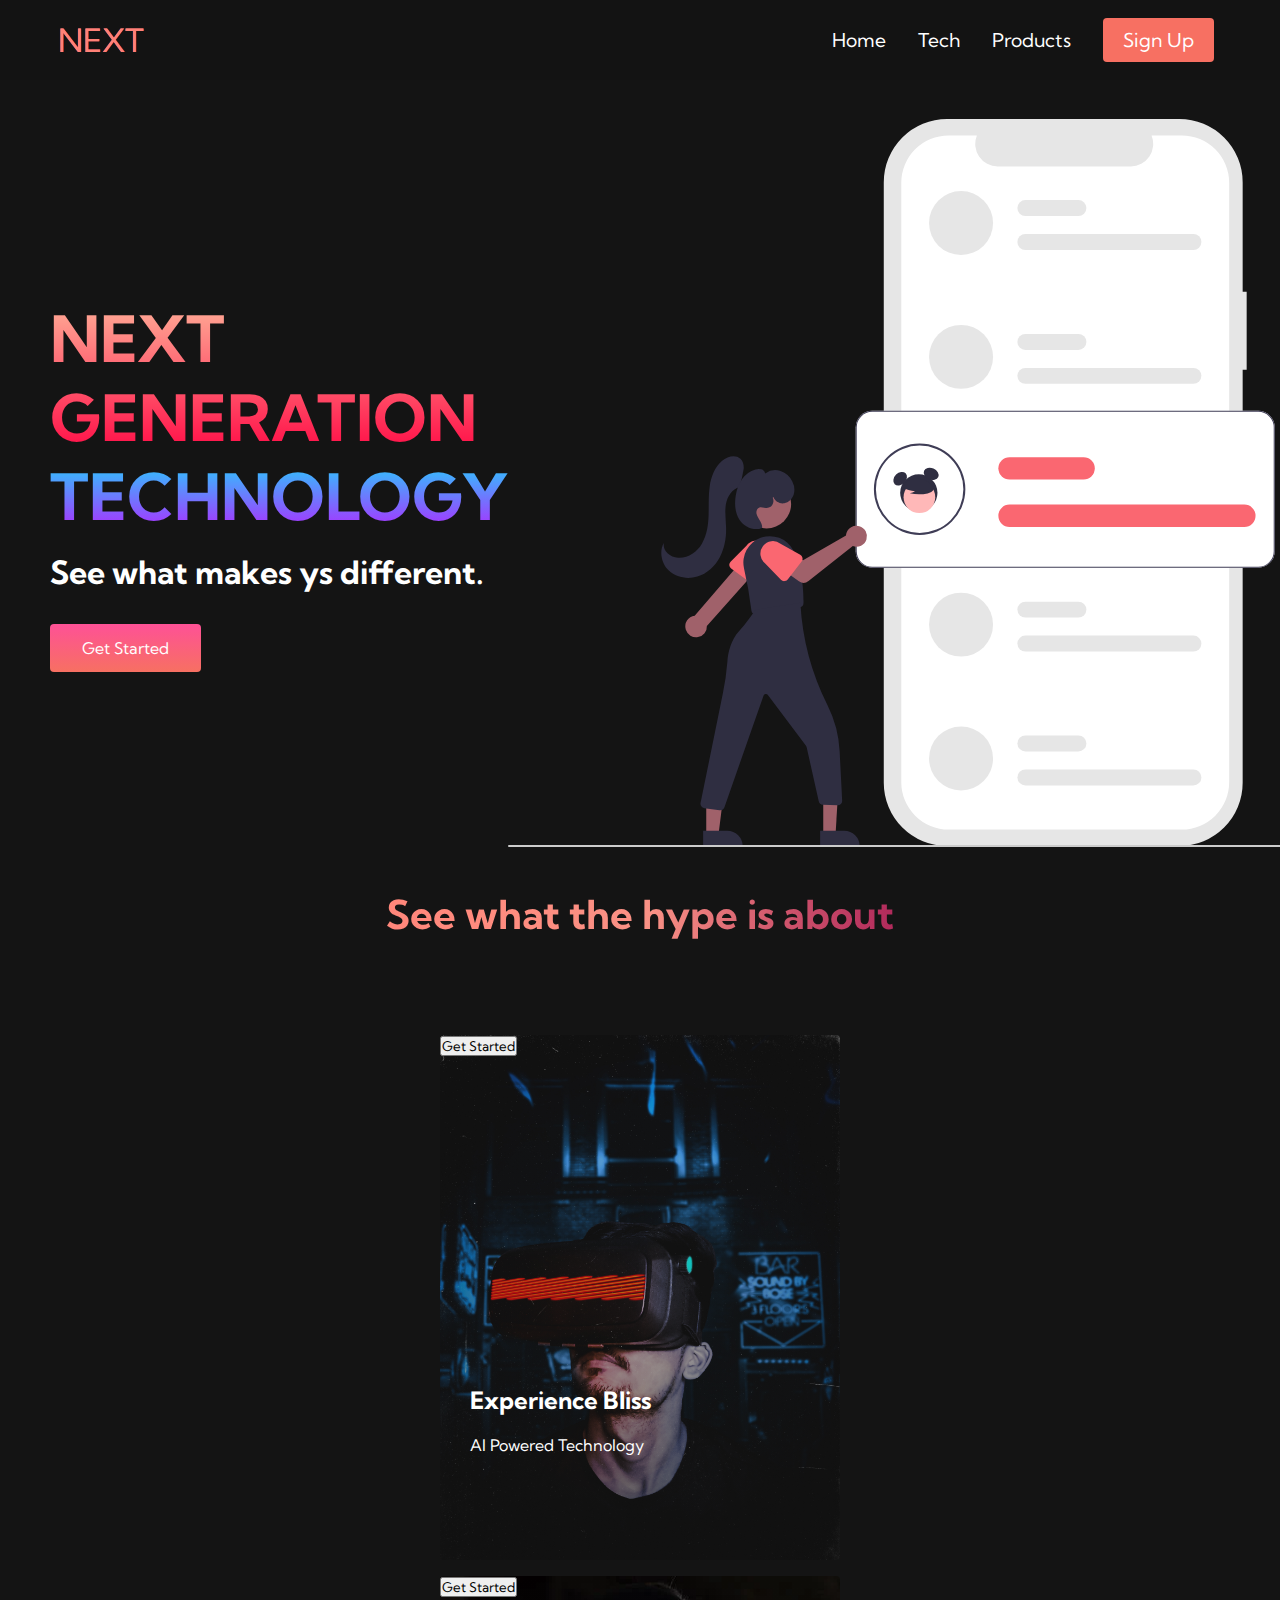
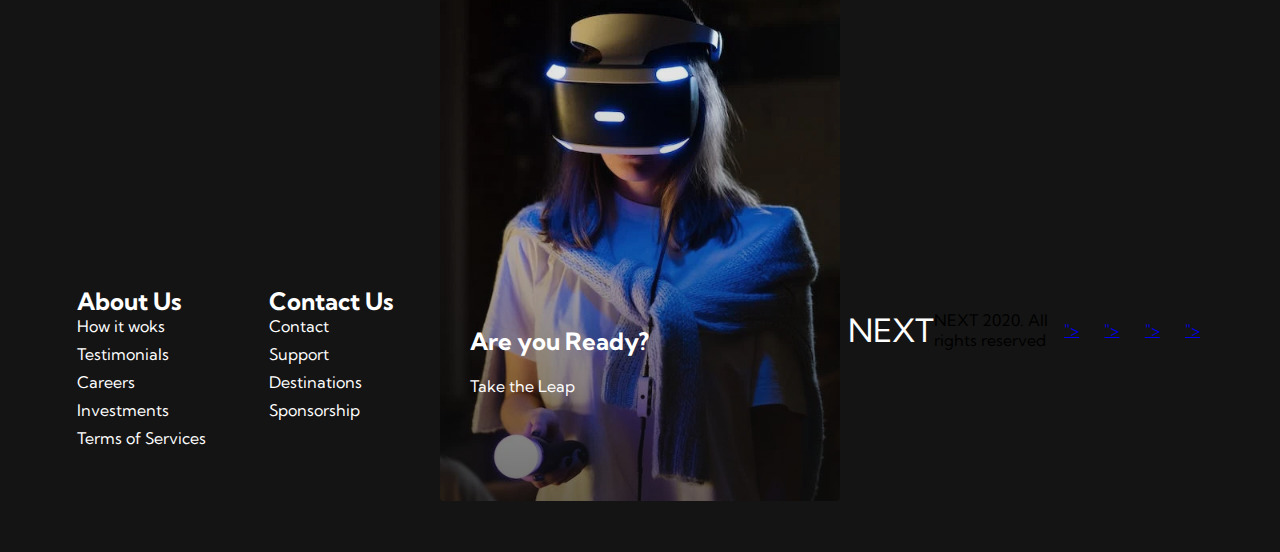
<file: index.html>
<!DOCTYPE html>
<html lang="en">
  <head>
    <meta charset="UTF-8" />
    <meta http-equiv="X-UA-Compatible" content="IE=edge" />
    <meta name="viewport" content="width=device-width, initial-scale=1.0" />
    <title>Next Website</title>
    <link rel="stylesheet" href="style.css" />
    <link rel="preconnect" href="https://fonts.googleapis.com" />
    <link rel="preconnect" href="https://fonts.gstatic.com" crossorigin />
    <link
      href="https://fonts.googleapis.com/css2?family=Kumbh+Sans&family=Montserrat&family=Oswald&display=swap"
      rel="stylesheet"
    />
  </head>
  <body>
    <!----Navbar Section-->
    <nav class="navbar">
      <div class="navbar__container">
        <a href="/" id="navbar__logo"><i class="fas fa-gem"></i>NEXT</a>
        <div class="navbar__toggle" id="mobile-menu">
          <span class="bar"></span>
          <span class="bar"></span>
          <span class="bar"></span>
        </div>

        <ul class="navbar__menu">
          <li class="navbar__item">
            <a href="/" class="navbar__links">Home</a>
          </li>
          <li class="navbar__item">
            <a href="/tech.html" class="navbar__links">Tech</a>
          </li>
          <li class="navbar__item">
            <a href="/" class="navbar__links">Products</a>
          </li>
          <li class="navbar__btn">
            <a href="/" class="button">Sign Up</a>
          </li>
        </ul>
      </div>
    </nav>
    <!-----Hero Section-->
    <div class="main">
      <div class="main__container">
        <div class="main__content">
          <h1 class="main__content--text">NEXT GENERATION</h1>
          <h2>TECHNOLOGY</h2>
          <p>See what makes ys different.</p>
          <button class="main__btn"><a href="/">Get Started</a></button>
        </div>
        <div class="main__img--container">
          <img src="images/pic1.svg" alt="pic" id="main__img" />
        </div>
      </div>
    </div>

    <!---Service Section-->
    <div class="services">
      <h1>See what the hype is about</h1>
      <div class="services__container">
        <div class="services__card">
          <h2>Experience Bliss</h2>
          <p>AI Powered Technology</p>
          <button>Get Started</button>
        </div>
        <div class="services__card">
          <h2>Are you Ready?</h2>
          <p>Take the Leap</p>
          <button>Get Started</button>
        </div>
      </div>
    </div>

    <!---Footer Section-->
    <div class="footer__container">
      <div class="footer__links">
        <div class="footer__link--wrapper">
          <div class="footer__link--items">
            <h2>About Us</h2>
            <a href="/">How it woks</a>
            <a href="/">Testimonials</a>
            <a href="/">Careers</a>
            <a href="/">Investments</a>
            <a href="/">Terms of Services </a>
          </div>
        <div class="footer__link--wrapper">
          <div class="footer__link--items">
            <h2>Contact Us</h2>
            <a href="/">Contact </a>
            <a href="/">Support </a>
            <a href="/">Destinations </a>
            <a href="/">Sponsorship</a>
          </div>
          <div class="footer__link--items">
            <h2>Videos</h2>
            <a href="/">Submit Video</a>
            <a href="/">Ambassadors</a>
            <a href="/">Agency</a>
            <a href="/">Influencer</a>
          </div>
          <div class="footer__link--items">
            <h2>Social Media</h2>
            <a href="/">Instagram</a>
            <a href="/">Youtube</a>
            <a href="/">Facebook</a>
            <a href="/">Twitter</a>
          </div>
        </div>
      </div>
      <div class="social__media">
        <div class="social__media--wrap">
            <div class="footer__logo">
                <a href="/" id="footer__logo"><i class="fas faa-gem"></i>NEXT</a>
            </div>
            <p class="website__right">NEXT 2020. All rights reserved</p>
            <div class="social__icons">
                <a href="/" class="social__icons--link" target="_blank">
                    <i class="fab fa-instagram"></i>"></i>
                </a>
                <a href="/" class="social__icons--link" target="_blank">
                    <i class="fab fa-twitter"></i>"></i>
                </a>
                <a href="/" class="social__icons--link" target="_blank">
                    <i class="fab fa-youtube"></i>"></i>
                </a>
                <a href="/" class="social__icons--link" target="_blank">
                    <i class="fab fa-linked"></i>"></i>
                </a>
            </div>
        </div>
      </div>
    </div>
    <script src="app.js"></script>
  </body>
</html>
</file>
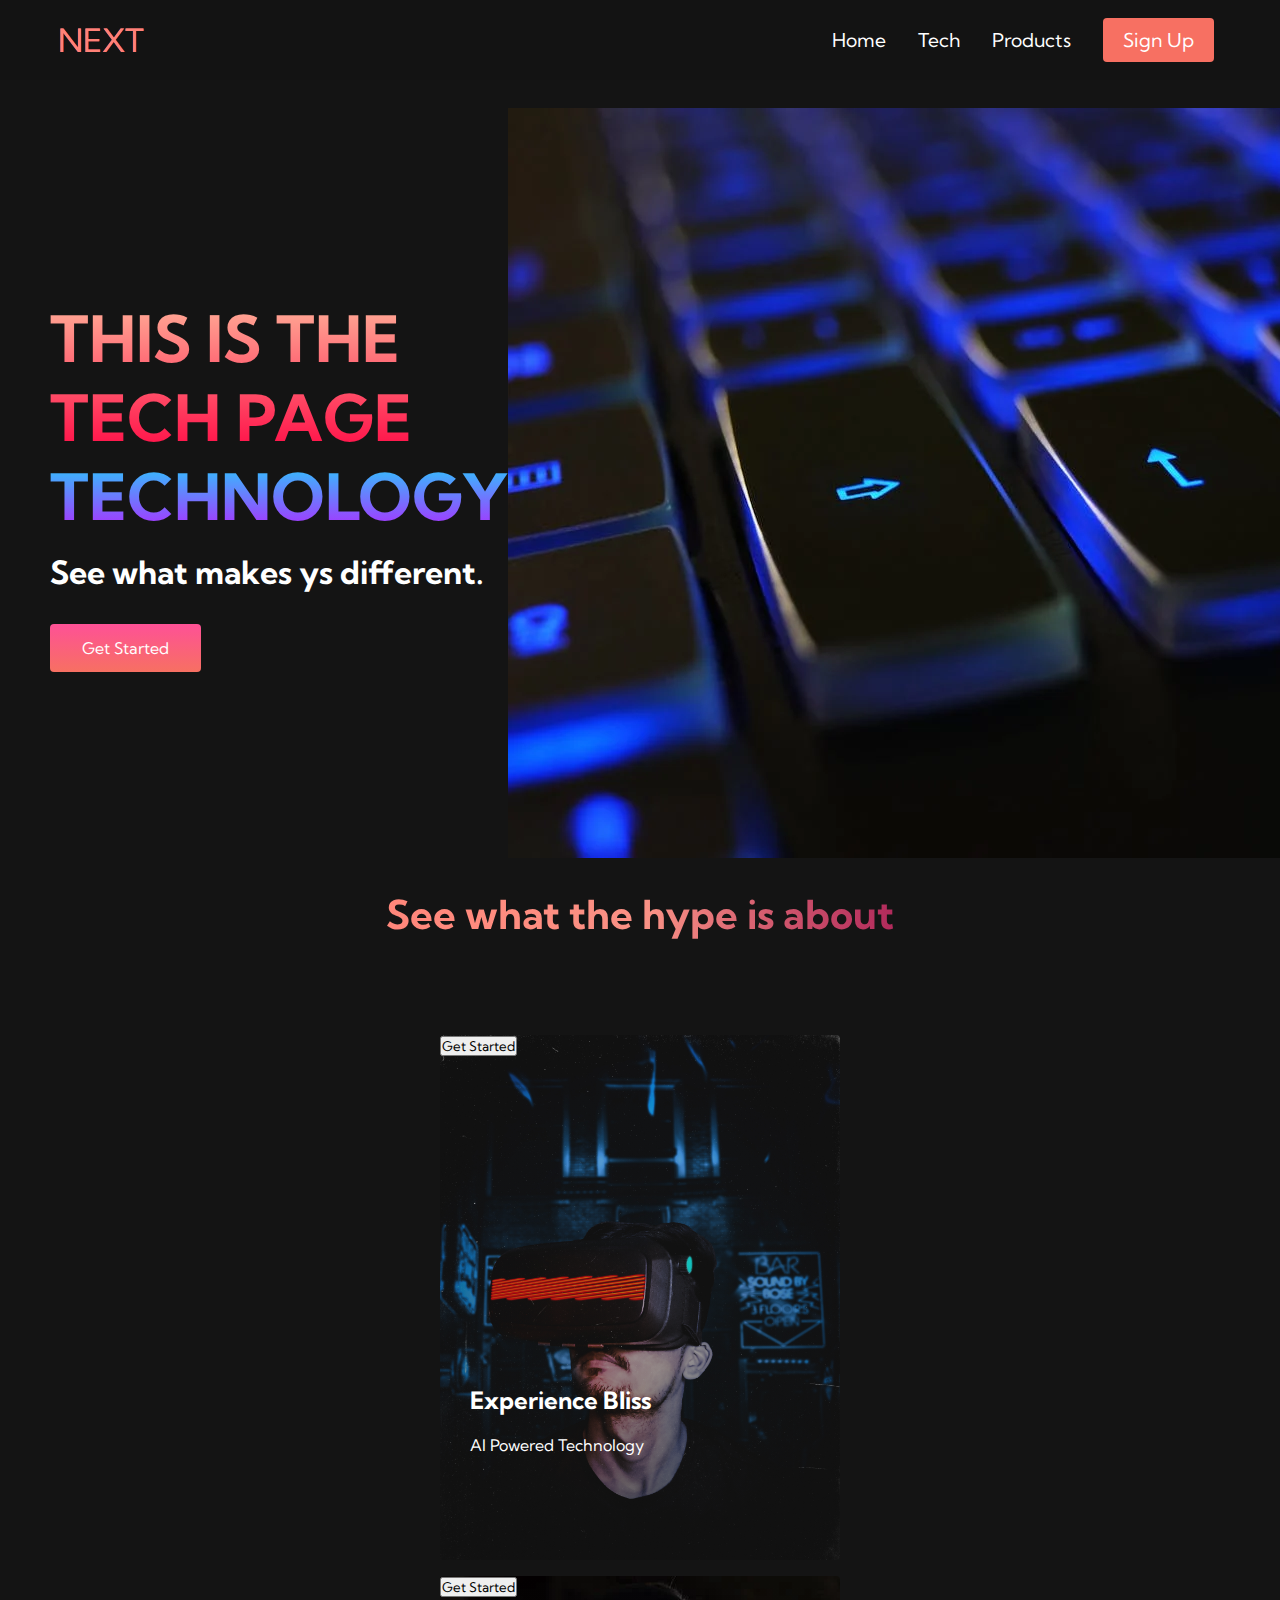
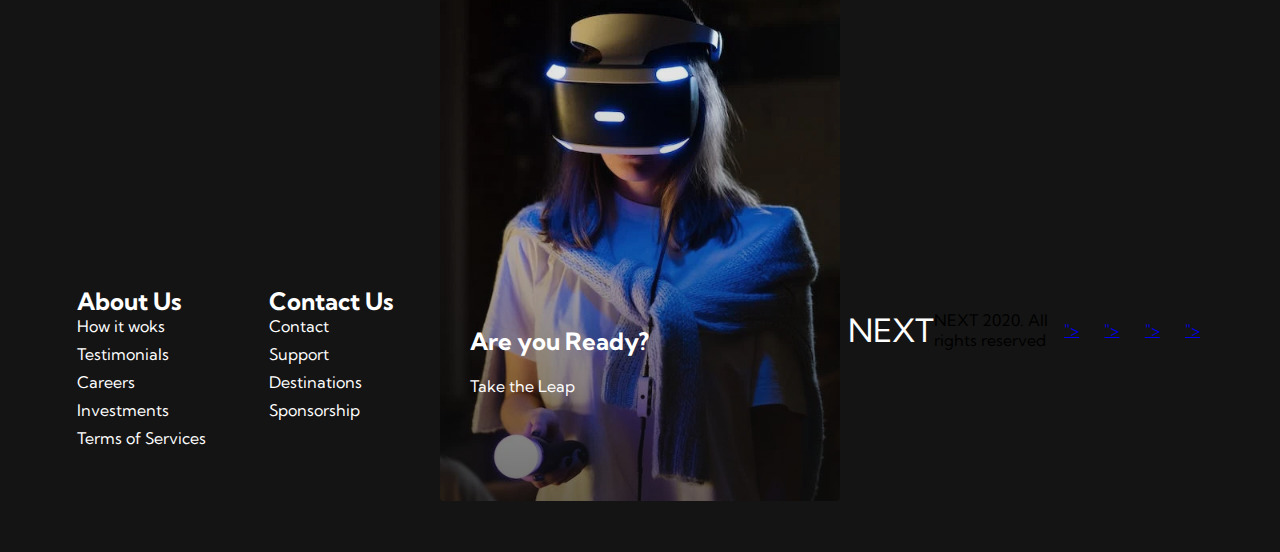
<file: tech.html>
<!DOCTYPE html>
<html lang="en">
  <head>
    <meta charset="UTF-8" />
    <meta http-equiv="X-UA-Compatible" content="IE=edge" />
    <meta name="viewport" content="width=device-width, initial-scale=1.0" />
    <title>Next Website</title>
    <link rel="stylesheet" href="style.css" />
    <link rel="preconnect" href="https://fonts.googleapis.com" />
    <link rel="preconnect" href="https://fonts.gstatic.com" crossorigin />
    <link
      href="https://fonts.googleapis.com/css2?family=Kumbh+Sans&family=Montserrat&family=Oswald&display=swap"
      rel="stylesheet"
    />
  </head>
  <body>
    <!----Navbar Section-->
    <nav class="navbar">
      <div class="navbar__container">
        <a href="/" id="navbar__logo"><i class="fas fa-gem"></i>NEXT</a>
        <div class="navbar__toggle" id="mobile-menu">
          <span class="bar"></span>
          <span class="bar"></span>
          <span class="bar"></span>
        </div>

        <ul class="navbar__menu">
          <li class="navbar__item">
            <a href="/" class="navbar__links">Home</a>
          </li>
          <li class="navbar__item">
            <a href="/tech.html" class="navbar__links">Tech</a>
          </li>
          <li class="navbar__item">
            <a href="/" class="navbar__links">Products</a>
          </li>
          <li class="navbar__btn">
            <a href="/" class="button">Sign Up</a>
          </li>
        </ul>
      </div>
    </nav>
    <!-----Hero Section-->
    <div class="main">
      <div class="main__container">
        <div class="main__content">
          <h1 class="main__content--text">THIS IS THE TECH PAGE</h1>
          <h2>TECHNOLOGY</h2>
          <p>See what makes ys different.</p>
          <button class="main__btn"><a href="/">Get Started</a></button>
        </div>
        <div class="main__img--container">
          <img src="images/computer1.webp" alt="pic" id="main__img" />
        </div>
      </div>
    </div>

    <!---Service Section-->
    <div class="services">
      <h1>See what the hype is about</h1>
      <div class="services__container">
        <div class="services__card">
          <h2>Experience Bliss</h2>
          <p>AI Powered Technology</p>
          <button>Get Started</button>
        </div>
        <div class="services__card">
          <h2>Are you Ready?</h2>
          <p>Take the Leap</p>
          <button>Get Started</button>
        </div>
      </div>
    </div>

    <!---Footer Section-->
    <div class="footer__container">
      <div class="footer__links">
        <div class="footer__link--wrapper">
          <div class="footer__link--items">
            <h2>About Us</h2>
            <a href="/">How it woks</a>
            <a href="/">Testimonials</a>
            <a href="/">Careers</a>
            <a href="/">Investments</a>
            <a href="/">Terms of Services </a>
          </div>
        <div class="footer__link--wrapper">
          <div class="footer__link--items">
            <h2>Contact Us</h2>
            <a href="/">Contact </a>
            <a href="/">Support </a>
            <a href="/">Destinations </a>
            <a href="/">Sponsorship</a>
          </div>
          <div class="footer__link--items">
            <h2>Videos</h2>
            <a href="/">Submit Video</a>
            <a href="/">Ambassadors</a>
            <a href="/">Agency</a>
            <a href="/">Influencer</a>
          </div>
          <div class="footer__link--items">
            <h2>Social Media</h2>
            <a href="/">Instagram</a>
            <a href="/">Youtube</a>
            <a href="/">Facebook</a>
            <a href="/">Twitter</a>
          </div>
        </div>
      </div>
      <div class="social__media">
        <div class="social__media--wrap">
            <div class="footer__logo">
                <a href="/" id="footer__logo"><i class="fas faa-gem"></i>NEXT</a>
            </div>
            <p class="website__right">NEXT 2020. All rights reserved</p>
            <div class="social__icons">
                <a href="/" class="social__icons--link" target="_blank">
                    <i class="fab fa-instagram"></i>"></i>
                </a>
                <a href="/" class="social__icons--link" target="_blank">
                    <i class="fab fa-twitter"></i>"></i>
                </a>
                <a href="/" class="social__icons--link" target="_blank">
                    <i class="fab fa-youtube"></i>"></i>
                </a>
                <a href="/" class="social__icons--link" target="_blank">
                    <i class="fab fa-linked"></i>"></i>
                </a>
            </div>
        </div>
      </div>
    </div>
    <script src="app.js"></script>
  </body>
</html>
</file>
<file: style.css>
* {
  box-sizing: border-box;
  margin: 0;
  padding: 0;
  font-family: "Kumbh Sans", sans-serif;
}

.navbar {
  background: #131313;
  height: 80px;
  display: flex;
  justify-content: center;
  align-items: center;
  font-size: 1.2rem;
  position: sticky;
  top: 0;
  z-index: 999;
}

.navbar__container {
  display: flex;
  justify-content: space-between;
  height: 80px;
  z-index: 1;
  width: 100%;
  max-width: 1300px;
  margin: 0 auto;
  padding: 0 50px;
}

#navbar__logo {
  color: #ff8177;
  background-image: linear-gradient(to top, #ff0844 0%, #ffb199 100%);
  background-size: 100%;
  -webkit-background-clip: text;
  -moz-background-clip: text;
  -webkit-texxt-fill-color: transparent;
  -moz-text-fill-color: transparent;
  display: flex;
  align-items: center;
  cursor: pointer;
  text-decoration: none;
  font-size: 2rem;
}

.fa-gem {
  margin-right: 0.5rem;
}

.navbar__menu {
  display: flex;
  align-items: center;
  list-style: none;
  text-align: center;
}

.navbar__item {
  height: 80px;
}

.navbar__links {
  color: #fff;
  display: flex;
  align-items: center;
  justify-content: center;
  text-decoration: none;
  padding: 0 1rem;
  height: 100%;
}

.navbar__btn {
  display: flex;
  justify-content: center;
  align-items: center;
  padding: 0 1rem;
  width: 100%;
}

.button {
  display: flex;
  justify-content: center;
  align-items: center;
  text-decoration: none;
  padding: 10px 20px;
  height: 100%;
  width: 100%;
  border: none;
  outline: none;
  border-radius: 4px;
  background: #f77062;
  color: #fff;
}

.button:hover {
  background: #4837ff;
  transition: all 0.3s ease;
}

.navbar__links:hover {
  color: #f77062;
  transition: all 0.3s ease;
}

@media screen and (max-width: 960px) {
  .navbar__container {
    display: flex;
    justify-content: space-between;
    height: 80px;
    z-index: 1;
    width: 100%;
    max-width: 1300px;
    padding: 0;
  }

  .navbar__menu {
    display: grid;
    grid-template-columns: auto;
    margin: 0;
    width: 100%;
    position: absolute;
    top: -1000px;
    opacity: 0;
    transition: all 0.5s ease;
    height: 50vh;
    z-index: -1;
    background: #131313;
  }

  .navbar__menu.active {
    background: #131313;
    top: 100%;
    opacity: 1;
    transition: all 0.5s ease;
    z-index: 99;
    height: 50vh;
    font-size: 1.6rem;
  }

  #navbar__logo {
    padding-left: 25px;
  }

  .navbar__toggle .bar {
    width: 25px;
    height: 3px;
    margin: 5px auto;
    transition: all 0.3s ease-in-out;
    background: #fff;
  }

  .navbar__item {
    width: 100%;
  }

  .navbar__links {
    text-align: center;
    padding: 2rem;
    width: 100%;
    display: table;
  }

  #mobile-menu {
    position: absolute;
    top: 20%;
    right: 5%;
    transform: translate(5%, 20%);
  }

  .navbar__btn {
    padding-bottom: 2rem;
  }

  .button {
    display: flex;
    justify-content: center;
    align-items: center;
    width: 80%;
    height: 80px;
    margin: 0;
  }

  .navbar__toggle .bar {
    display: block;
    cursor: pointer;
  }

  #mobile-menu.is-active .bar:nth-child(2) {
    opacity: 0;
  }

  #mobile-menu.is-active .bar:nth-child(1) {
    transform: translateY(8px) rotate(45deg);
  }

  #mobile-menu.is-active .bar:nth-child(3) {
    transform: translateY(-8px) rotate(-45deg);
  }
}

/*Hero Section CSS */
.main {
  background-color: #141414;
}

.main__container {
  display: grid;
  grid-template-columns: 1fr 1fr;
  align-items: center;
  justify-self: center;
  margin: 0 auto;
  height: 90vh;
  background-color: #141414;
  z-index: 1;
  width: 100%;
  max-width: 1300px;
  padding: 0 50px;
}

.main__content h1 {
  font-size: 4rem;
  background-color: #ff8177;
  background-image: linear-gradient(to top, #ff0844 0%, #ffb199 100%);
  background-size: 100%;
  -webkit-background-clip: text;
  -moz-background-clip: text;
  -webkit-text-fill-color: transparent;
  -moz-text-fill-color: transparent;
}

.main__content h2 {
  font-size: 4rem;
  background-color: #ff8177;
  background-image: linear-gradient(to top, #b721ff 0%, #21d4fd 100%);
  background-size: 100%;
  -webkit-background-clip: text;
  -moz-background-clip: text;
  -webkit-text-fill-color: transparent;
  -moz-text-fill-color: transparent;
}

.main__content p {
  margin-top: 1rem;
  font-size: 2rem;
  font-weight: 700;
  color: #fff;
}

.main__btn {
  font-size: 1rem;
  background-image: linear-gradient(to top, #f77062 0%, #fe5196 100%);
  padding: 14px 32px;
  border: none;
  border-radius: 4px;
  color: #fff;
  margin-top: 2rem;
  position: relative;
  transition: all 0.35s;
  outline: none;
}

.main__btn a {
  position: relative;
  z-index: 2;
  color: #fff;
  text-decoration: none;
}

.main__btn:after {
  position: absolute;
  content: "";
  top: 0;
  left: 0;
  width: 0;
  height: 100%;
  background: #4837ff;
  transition: all 0.35s;
  border-radius: 4px;
}

.main__btn:hover {
  color: #fff;
}

.main__btn:hover:after {
  width: 100%;
}

.main__img--container {
  text-align: center;
}

/*Mobile Responsive*/

@media screen and (max-width: 768px) {
  .main__container {
    display: grid;
    grid-template-columns: auto;
    align-items: center;
    justify-self: center;
    width: 100%;
    margin: 0 auto;
    height: 90vh;
  }

  .main__content {
    text-align: center;
    margin-bottom: 4rem;
  }

  .main__content h1 {
    font-size: 2.5rem;
    margin-top: 2rem;
  }

  .main__content h2 {
    font-size: 3rem;
  }

  .main__content p {
    margin-top: 1rem;
    font-size: 1.5rem;
  }
}

@media screen and (max-width: 480px) {
  .main__content h1 {
    font-size: 2.5rem;
    margin-top: 2rem;
  }

  .main__content h2 {
    font-size: 3rem;
  }

  .main__content p {
    margin-top: 1rem;
    font-size: 1.5rem;
  }

  .main__btn {
    padding: 12px 36px;
    margin: 2.5rem 0;
  }
}

/*Service Section*/

.services {
  background: #141414;
  display: flex;
  flex-direction: column;
  align-items: center;
  height: 100vh;
}

.services h1 {
  background-color: #ff8177;
  background-image: linear-gradient(
    to right,
    #ff8177 0%,
    #ff867a 0%,
    #ff8c7f 21%,
    #f99185 52%,
    #cf556c 78%,
    #b12a5b 100%
  );
  background-size: 100%;
  margin-bottom: 5rem;
  font-size: 2.5rem;
  -webkit-background-clip: text;
  -moz-background-clip: text;
  -webkit-text-fill-color: transparent;
  -moz-text-fill-color: transparent;
}

.services_container {
  display: flex;
  justify-content: center;
  flex-wrap: wrap;
}

.services__card {
  margin: 1rem;
  height: 525px;
  width: 400px;
  border-radius: 4px;
  background-image: linear-gradient(
      to bottom,
      rgba(0, 0, 0, 0) 0%,
      rgba(17, 17, 17, 0.6) 100%
    ),
    url("/images/vr1.jpg");
  background-size: cover;
  position: relative;
  color: #fff;
}

.services__card:nth-child(2) {
  background-image: linear-gradient(
      to bottom,
      rgba(0, 0, 0, 0) 0%,
      rgba(17, 17, 17, 0.6) 100%
    ),
    url("/images/vr2.webp");
}

.services h2 {
  position: absolute;
  top: 350px;
  left: 30px;
}

.services__card p {
  position: absolute;
  top: 400px;
  left: 30px;
}

.service__card button {
  color: #fff;
  padding: 10px 20px;
  border: none;
  outline: none;
  border-radius: 4px;
  background: #f77062;
  position: absolute;
  top: 440px;
  left: 30px;
  font-size: 1rem;
  cursor: pointer;
}
.services__card:hover {
  transform: scale(1.075);
  transition: 0.2s ease-in;
  cursor: pointer;
}

@media screen and (max-width: 960px) {
  .services {
    height: 1600px;
  }

  .services h1 {
    font-size: 2rem;
    margin-top: 12rem;
  }
}

@media screen and (max-width: 480px) {
  .services {
    height: 1400px;
  }

  .services h1 {
    font-size: 1.2rem;
  }

  .service__card {
    width: 300px;
  }
}

/*Footer CSS*/
.footer__container {
  background-color: #141414;
  padding: 5rem 0;
  display: flex;
  flex-direction: column;
  justify-content: center;
  align-items: center;
}

#footer__logo {
  color: #fff;
  display: flex;
  align-items: center;
  cursor: pointer;
  text-decoration: none;
  font-size: 2rem;
}

.footer__links {
  width: 100%;
  max-width: 1000px;
  display: flex;
  justify-content: center;
}

.footer__link--wrapper {
  display: flex;
}

.footer__link--items {
  display: flex;
  flex-direction: column;
  align-items: flex-start;
  margin: 16px;
  text-align: left;
  width: 160px;
  box-sizing: border-box;
}

.footer__link--items > h2 {
  color: #fff;
}

.footer__link--items a {
  color: #fff;
  text-decoration: none;
  margin-bottom: 0.5rem;
}

.footer__link--items a:hover {
  color: #e9e9e9;
  transition: 0.3 ease-out;
}

/*Social Icons*/
.social__icon--link {
  color: #fff;
  font-size: 24px;
}

.social__media {
  max-width: 1000px;
  width: 100%;
}

.social__media--wrap {
  display: flex;
  justify-content: space-between;
  align-items: center;
  width: 90%;
  max-width: 1000px;
  margin: 40px auto 0 auto;
}

.social__icons {
  display: flex;
  justify-content: space-between;
  align-items: center;
  width: 240px;
}

.social__logo {
  color: #fff;
  justify-self: flex-start;
  margin-left: 20px;
  cursor: pointer;
  text-decoration: none;
  font-size: 2rem;
  display: flex;
  align-items: center;
  margin-bottom: 16px;
}

.website__rights {
  color: #fff;
}

@media screen and (max-width: 820px) {
  .footer__links {
    padding-top: 2rem;
  }
  #footer__logo {
    margin-bottom: 2rem;
  }
  .website__rights {
    margin-bottom: 2rem;
  }
  .footer__link--wrapper {
    flex-direction: column;
  }
  .social__media--wrap {
    flex-direction: column;
  }
}

@media screen and (max-width: 480px) {
  .footer__link--items {
    margin: 0;
    padding: 10px;
    width: 100%;
  }
}
</file>
